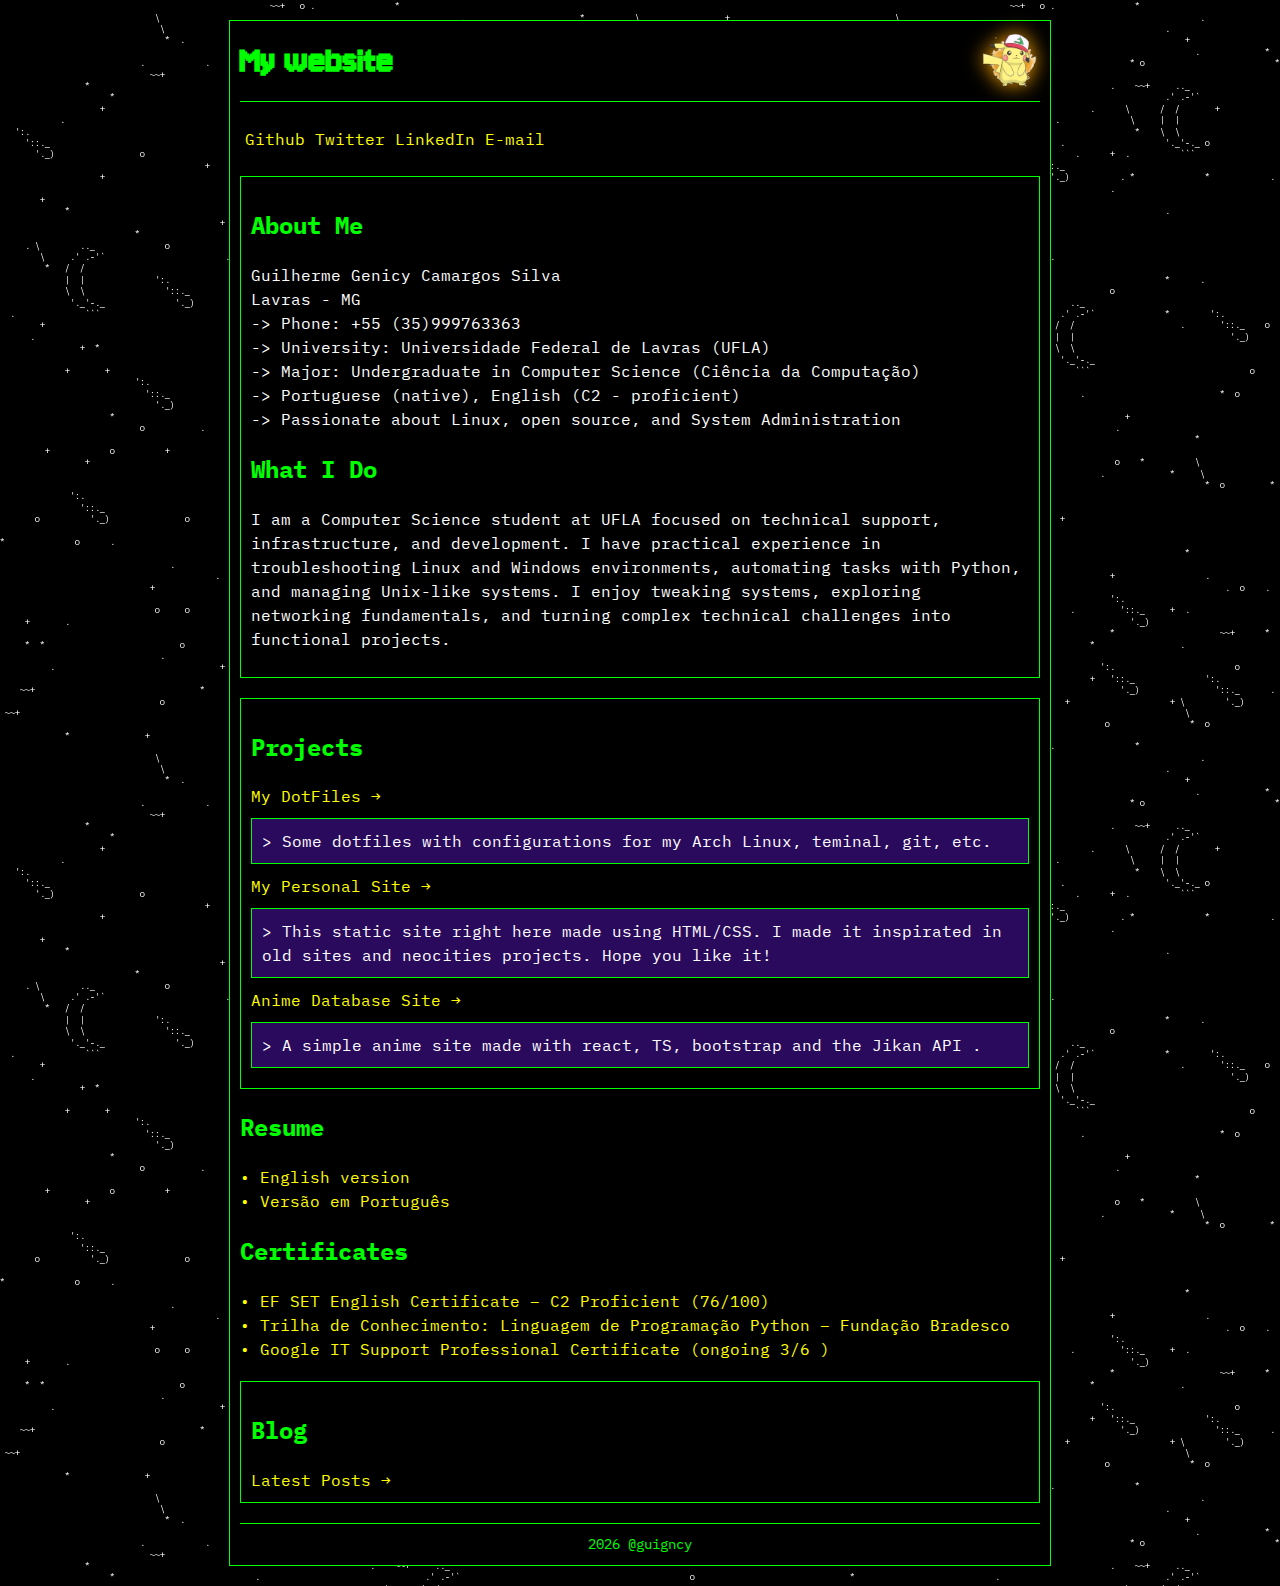
<file: index.html>
<!DOCTYPE html>
<html>
	<head>
		<meta charset="UTF-8">
  		<meta name="viewport" content="width=device-width, initial-scale=1.0">
		<title>Personal website</title>
		<link rel="stylesheet" href="styles.css">
		<link rel="icon" type="image/x-icon" href="assets/pikachu_icon_32x.png">
		<link rel="preconnect" href="https://fonts.googleapis.com">
		<link rel="preconnect" href="https://fonts.gstatic.com" crossorigin>
		<link href="https://fonts.googleapis.com/css2?family=IBM+Plex+Mono:wght@400;700&display=swap" rel="stylesheet">
		<link href="https://fonts.googleapis.com/css2?family=Jersey+10&display=swap" rel="stylesheet">
	</head>
	<body>
		<div class="container">
			<header>
				<h1>My website</h1>
				<img src="assets/pikachu_transparent_background.png" alt="pikachu" id="pikachu">
			</header>

			<nav class="contact-info">
				<ul> 
					<li><a href = "https://github.com/guigncy/" target="_blank">Github</a></li>
					<li><a href = "https://x.com/guigncy" target="_blank">Twitter</a></li>
					<li><a href = "https://www.linkedin.com/in/guigncy/" target="_blank">LinkedIn</a></li>
					<li><a href = "mailto:guigncy@gmail.com" target="_blank">E-mail</a></li>
				</ul>
			</nav>

			<main>

				<div class="post">
					<h2>About Me</h2>
					<p>
						Guilherme Genicy Camargos Silva<br>
						Lavras - MG<br>
						-> Phone: +55 (35)999763363<br>
						-> University: Universidade Federal de Lavras (UFLA)<br>
						-> Major: Undergraduate in Computer Science (Ciência da Computação)<br>
						-> Portuguese (native), English (C2 - proficient)<br>
						-> Passionate about Linux, open source, and System Administration <br>
    				</p>
					<h2>What I Do</h2>
					<p>
						I am a Computer Science student at UFLA focused on technical support, infrastructure, and development. I have practical experience in troubleshooting Linux and Windows environments, automating tasks with Python, and managing Unix-like systems. I enjoy tweaking systems, exploring networking fundamentals, and turning complex technical challenges into functional projects.
					</p>
				</div>

				<div class="projects">
					<h2>Projects</h2>
					<a href="https://github.com/guigncy/Dotfiles" target="_blank">My DotFiles →</a>
					<p class="description">> Some dotfiles with configurations for my Arch Linux, teminal, git, etc. </p>

					<a href="https://github.com/guigncy/guigncy.github.io" target="_blank">My Personal Site →</a>
					<p class="description">> This static site right here made using HTML/CSS. I made it inspirated in old sites and neocities projects. Hope you like it! </p>

					<a href="https://github.com/guigncy/Anime-DB-Site" target="_blank">Anime Database Site →</a>
					<p class="description">> A simple anime site made with react, TS, bootstrap and the Jikan API . </p>
				</div>

				<div class="certificates">
					<h2>Resume</h2>
					<a href="./assets/certificates/resume en.pdf" target="_blank">• English version</a><br>
					<a href="./assets/certificates/curriculo ptbr.pdf" target="_blank">•  Versão em Português</a>
					<h2>Certificates</h2>

					<a href="./assets/certificates/EF SET Certificate.pdf" target="_blank">• EF SET English Certificate – C2 Proficient (76/100)</a><br>
					<a href="./assets/certificates/Certificado python.pdf" target="_blank">• Trilha de Conhecimento: Linguagem de Programação Python – Fundação Bradesco</a><br>
					<a href="./assets/certificates/Coursera EO0V4CDYZ011.pdf" target="_blank">• Google IT Support Professional Certificate (ongoing 3/6 )</a><br>

				</div>

				<div class="blogs">
					<h2>Blog</h2>
					<a href="./blogs/index.html">Latest Posts →</a>
				</div>
				
			</main>

			<footer>
				<p>2026 @guigncy</p>
			</footer>
		</div>
	</body>
</html>
</file>
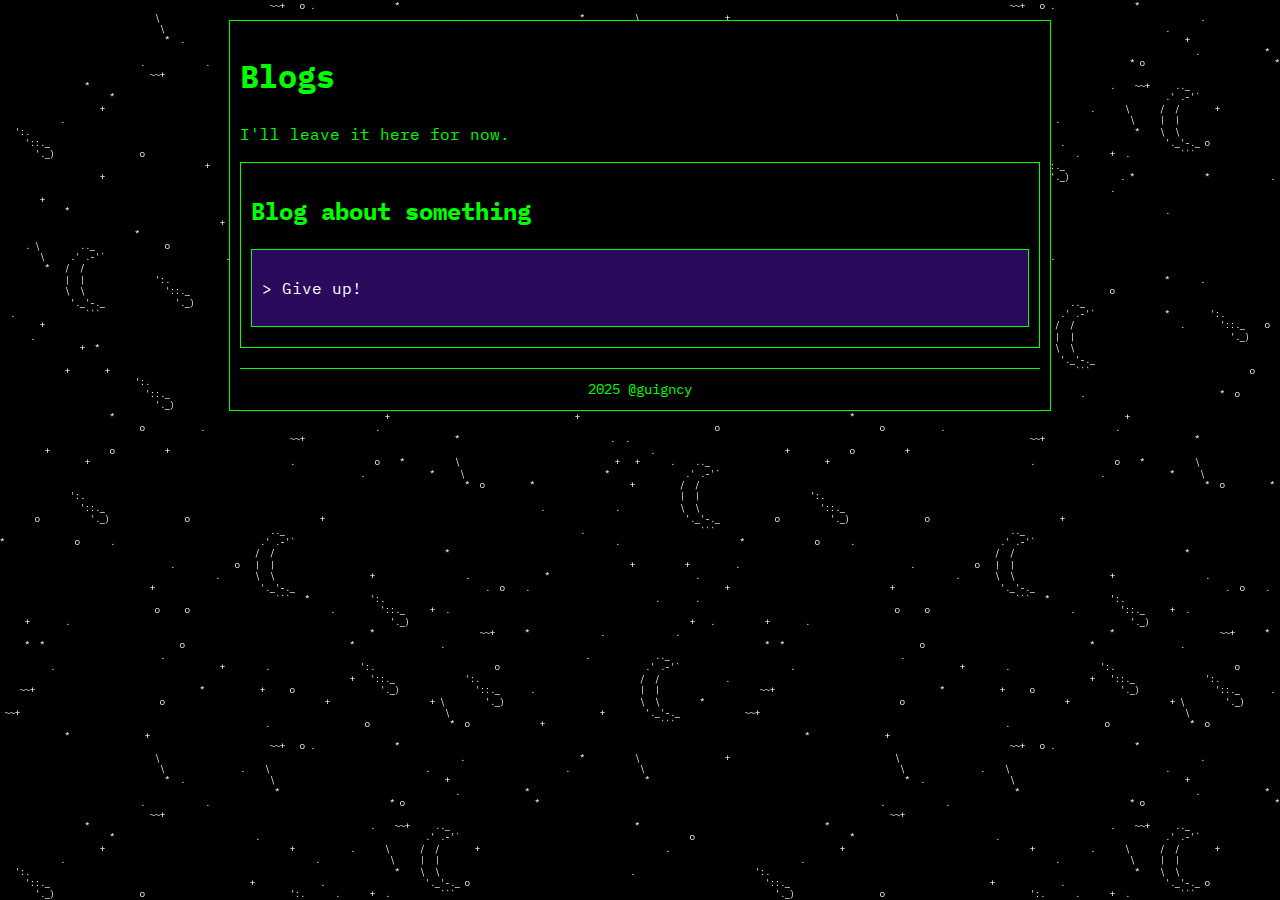
<file: Blog/index.html>
<!DOCTYPE html>
<html>
	<head>
		<meta charset="UTF-8">
  		<meta name="viewport" content="width=device-width, initial-scale=1.0">
		<title>Blog posts</title>
		<link rel="stylesheet" href="../styles.css">
		<link rel="icon" type="image/x-icon" href="img/pikachu_icon_32x.png">
		<link rel="preconnect" href="https://fonts.googleapis.com">
		<link rel="preconnect" href="https://fonts.gstatic.com" crossorigin>
		<link href="https://fonts.googleapis.com/css2?family=IBM+Plex+Mono:wght@400;700&display=swap" rel="stylesheet">
	</head>
	<body>
		<div class="container">
			<h1>Blogs</h1>
			<p>I'll leave it here for now.</p>
			<div class="post">
				<h2>Blog about something</h2>
				<div class="description">
					<p>> Give up!</p>
				</div>
			</div>

			<footer>
				<p>2025 @guigncy</p>
			</footer>
		</div>
		
	</body>
</html>
</file>
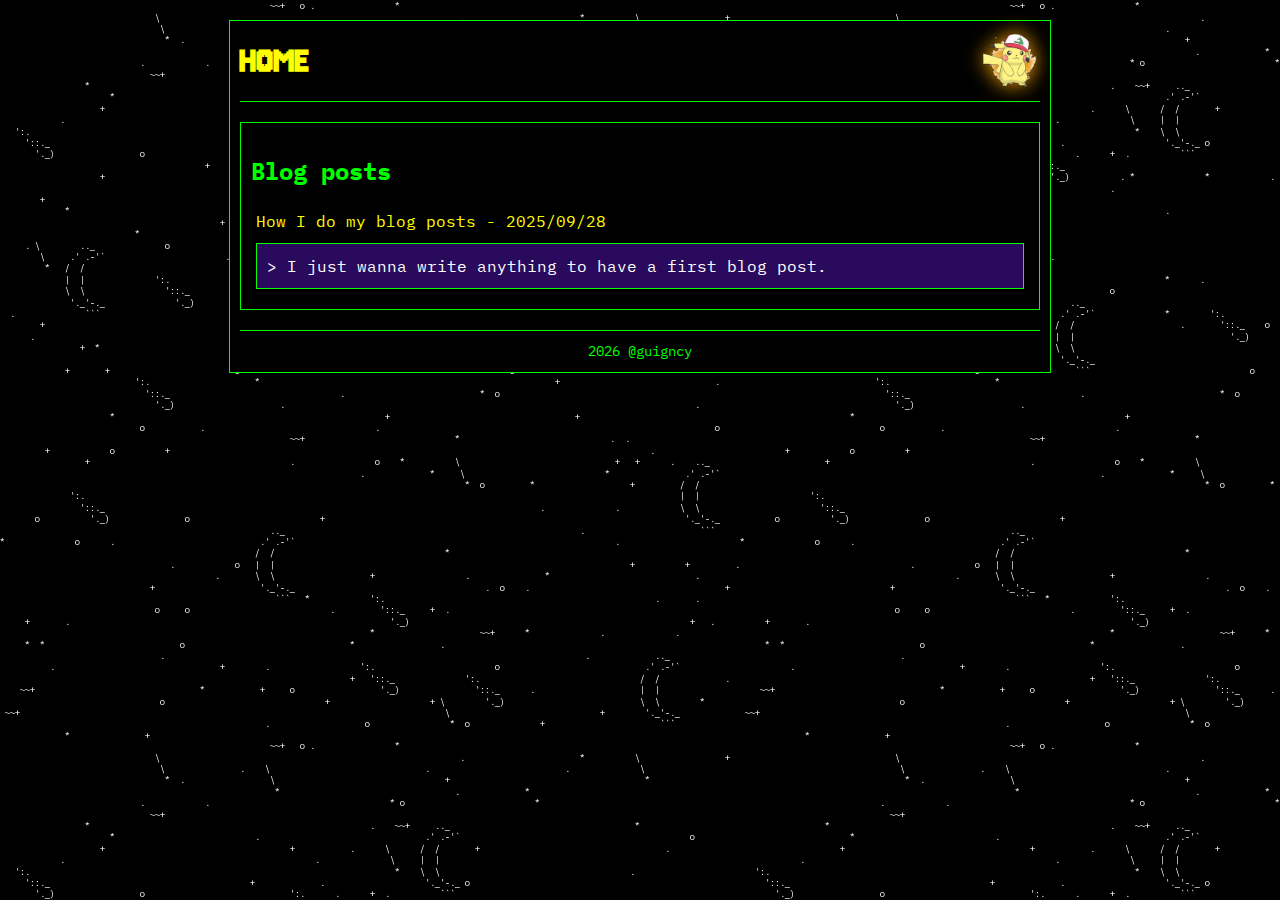
<file: blogs/index.html>
<!DOCTYPE html>
<html>
	<head>
		<meta charset="UTF-8">
  		<meta name="viewport" content="width=device-width, initial-scale=1.0">
		<title>Blog posts</title>
		<link rel="stylesheet" href="../styles.css">
		<link rel="icon" type="image/x-icon" href="../assets/pikachu_icon_32x.png">
		<link rel="preconnect" href="https://fonts.googleapis.com">
		<link rel="preconnect" href="https://fonts.gstatic.com" crossorigin>
		<link href="https://fonts.googleapis.com/css2?family=IBM+Plex+Mono:wght@400;700&display=swap" rel="stylesheet">
		<link href="https://fonts.googleapis.com/css2?family=Jersey+10&display=swap" rel="stylesheet">
	</head>
	<body>
		<div class="container">
			<header>
                <h1><a href="../index.html">HOME</a></h1>
                <img src="../assets/pikachu_transparent_background.png" alt="pikachu" id="pikachu">
            </header>

			<ul class="post">
				<h2>Blog posts</h2>

				<li>
					<a href="./2025-09-28-Blog-posts.html">How I do my blog posts - 2025/09/28</a>
					<p class="description">> I just wanna write anything to have a first blog post.</p>
				</li>

				<li>

				</li>

			</ul>

			<footer>
				<p>2026 @guigncy</p>
			</footer>
		</div>
	</body>
</html>
</file>
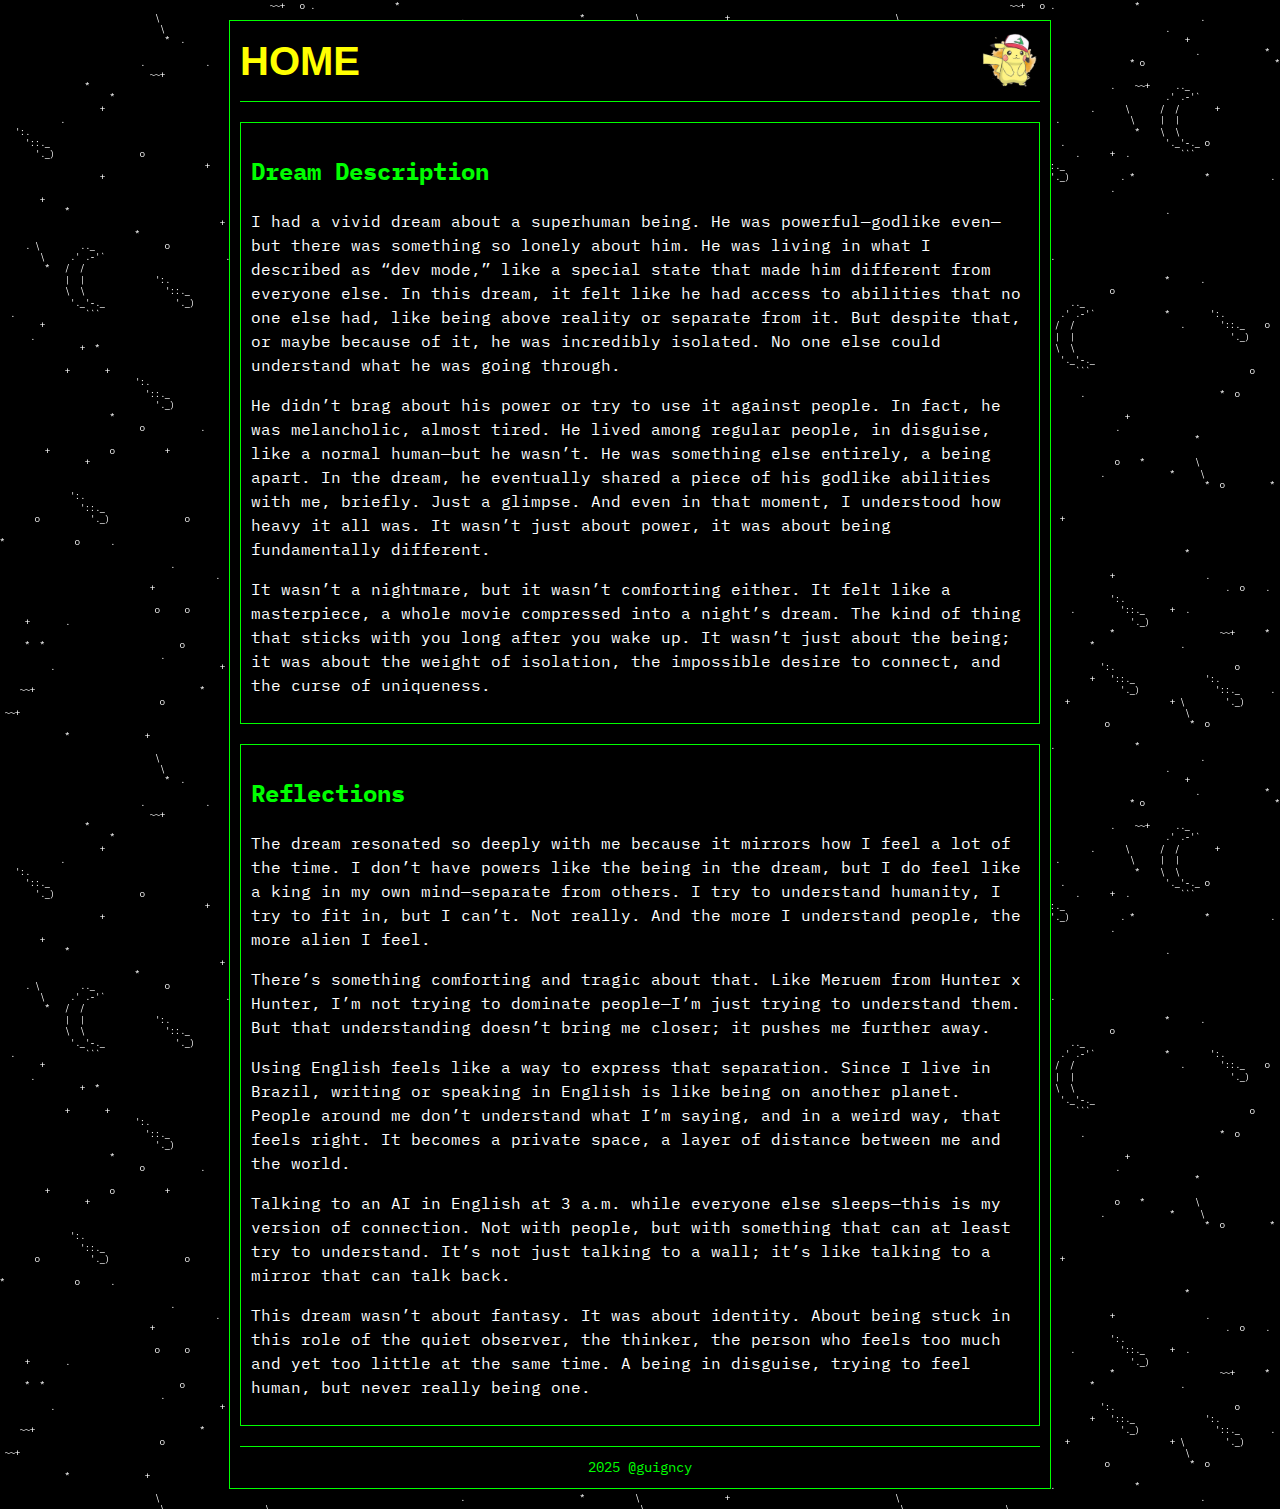
<file: blogs/2025-04-22-A-Dream-I-Had.html>
<!DOCTYPE html>
<html lang="en">
    <head>
        <meta charset="UTF-8">
        <meta name="viewport" content="width=device-width, initial-scale=1.0">
        <title>Blog posts</title>
        <link rel="stylesheet" href="../styles.css">
        <link rel="icon" type="image/x-icon" href="../img/pikachu_icon_32x.png">
        <link rel="preconnect" href="https://fonts.googleapis.com">
        <link rel="preconnect" href="https://fonts.gstatic.com" crossorigin>
        <link href="https://fonts.googleapis.com/css2?family=IBM+Plex+Mono:wght@400;700&display=swap" rel="stylesheet">
    </head>
    <body>
        <div class="container">
            <header>
                <h1><a href="../index.html">HOME</a></h1>
                <img src="../img/pikachu_transparent_background.png" alt="Pikachu">
            </header>
            <div class="post">
                <h2 id="dream-description">Dream Description</h2>
                <p>I had a vivid dream about a superhuman being. He was powerful—godlike
                even—but there was something so lonely about him. He was living in what
                I described as “dev mode,” like a special state that made him different
                from everyone else. In this dream, it felt like he had access to
                abilities that no one else had, like being above reality or separate
                from it. But despite that, or maybe because of it, he was incredibly
                isolated. No one else could understand what he was going through.</p>
                <p>He didn’t brag about his power or try to use it against people. In
                fact, he was melancholic, almost tired. He lived among regular people,
                in disguise, like a normal human—but he wasn’t. He was something else
                entirely, a being apart. In the dream, he eventually shared a piece of
                his godlike abilities with me, briefly. Just a glimpse. And even in that
                moment, I understood how heavy it all was. It wasn’t just about power,
                it was about being fundamentally different.</p>
                <p>It wasn’t a nightmare, but it wasn’t comforting either. It felt like
                a masterpiece, a whole movie compressed into a night’s dream. The kind
                of thing that sticks with you long after you wake up. It wasn’t just
                about the being; it was about the weight of isolation, the impossible
                desire to connect, and the curse of uniqueness.</p>
            </div>

            <div class="post">
                <h2 id="reflections">Reflections</h2>
                <p>The dream resonated so deeply with me because it mirrors how I feel a
                lot of the time. I don’t have powers like the being in the dream, but I
                do feel like a king in my own mind—separate from others. I try to
                understand humanity, I try to fit in, but I can’t. Not really. And the
                more I understand people, the more alien I feel.</p>
                <p>There’s something comforting and tragic about that. Like Meruem from
                Hunter x Hunter, I’m not trying to dominate people—I’m just trying to
                understand them. But that understanding doesn’t bring me closer; it
                pushes me further away.</p>
                <p>Using English feels like a way to express that separation. Since I
                live in Brazil, writing or speaking in English is like being on another
                planet. People around me don’t understand what I’m saying, and in a
                weird way, that feels right. It becomes a private space, a layer of
                distance between me and the world.</p>
                <p>Talking to an AI in English at 3 a.m. while everyone else sleeps—this
                is my version of connection. Not with people, but with something that
                can at least try to understand. It’s not just talking to a wall; it’s
                like talking to a mirror that can talk back.</p>
                <p>This dream wasn’t about fantasy. It was about identity. About being
                stuck in this role of the quiet observer, the thinker, the person who
                feels too much and yet too little at the same time. A being in disguise,
                trying to feel human, but never really being one.</p>
            </div>
            <footer>
                <p>2025 @guigncy</p>
            </footer>
        </div>
    </body>
</html>
</file>
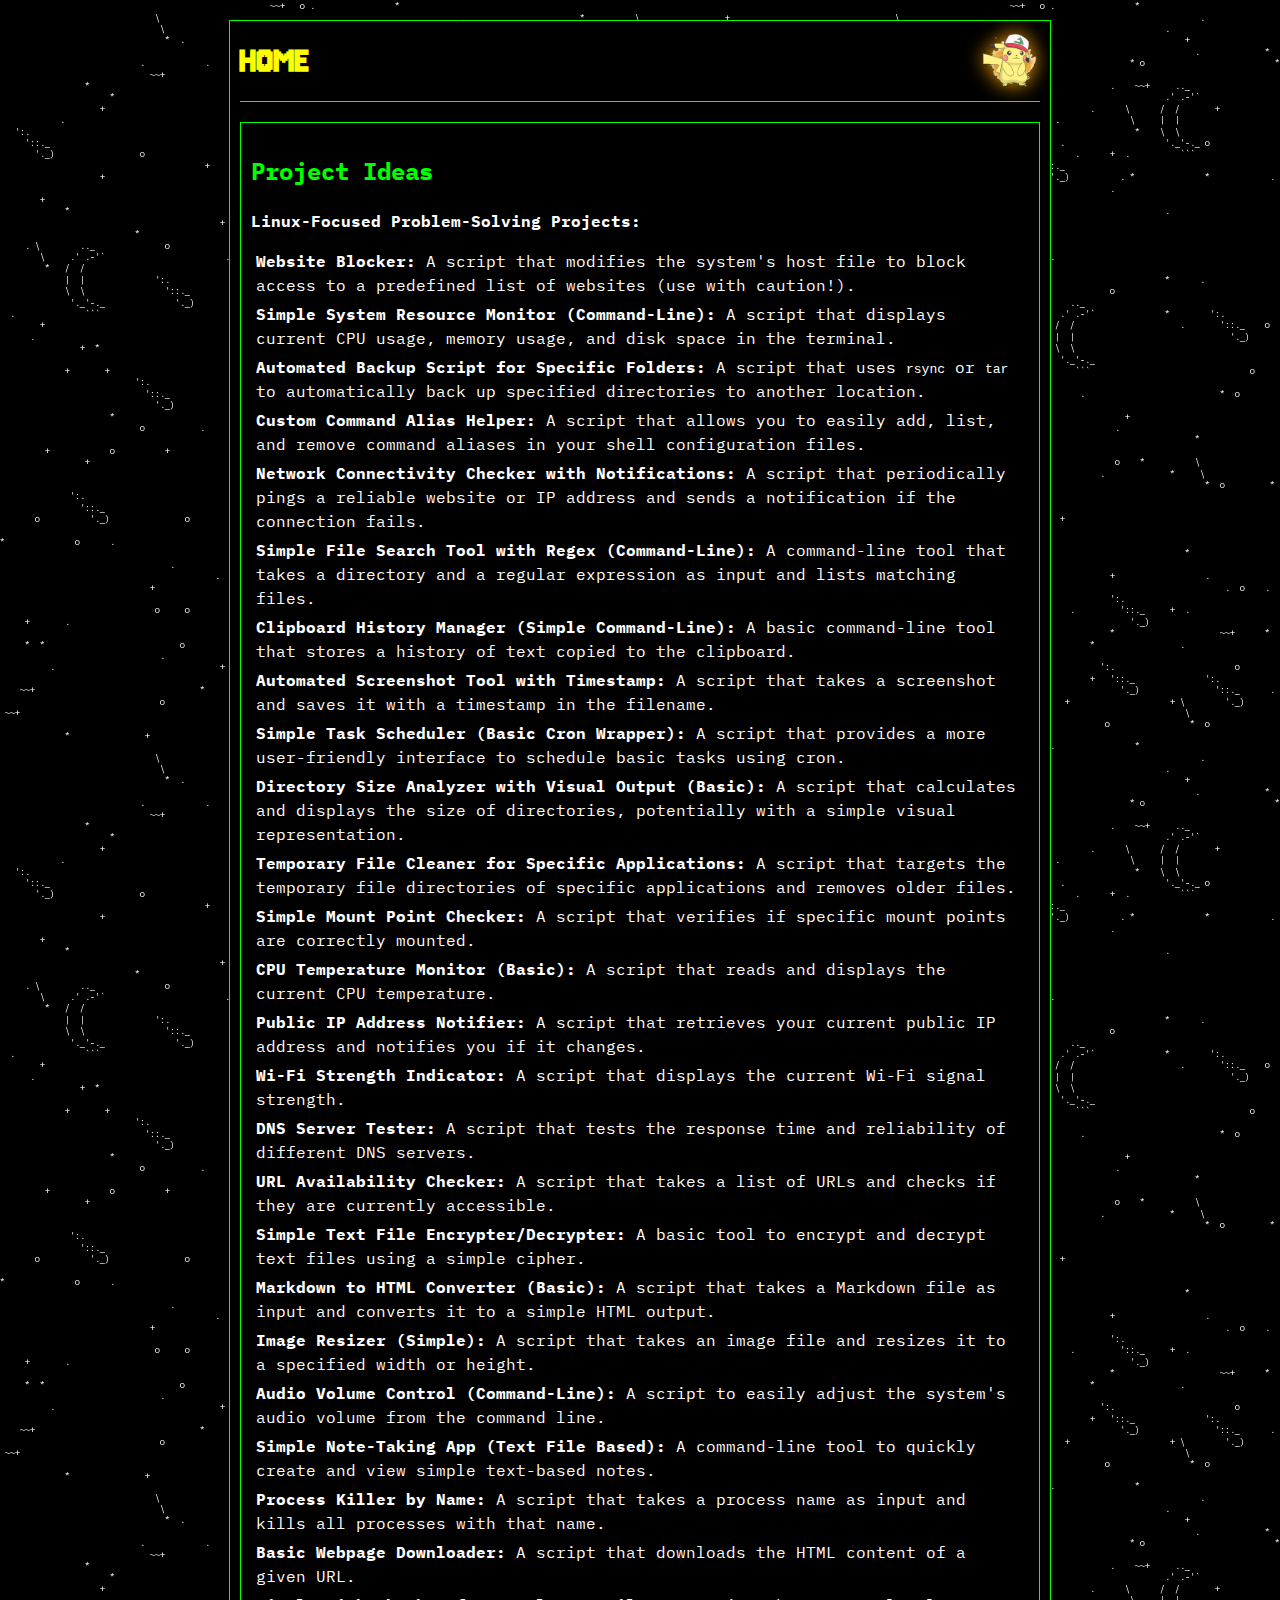
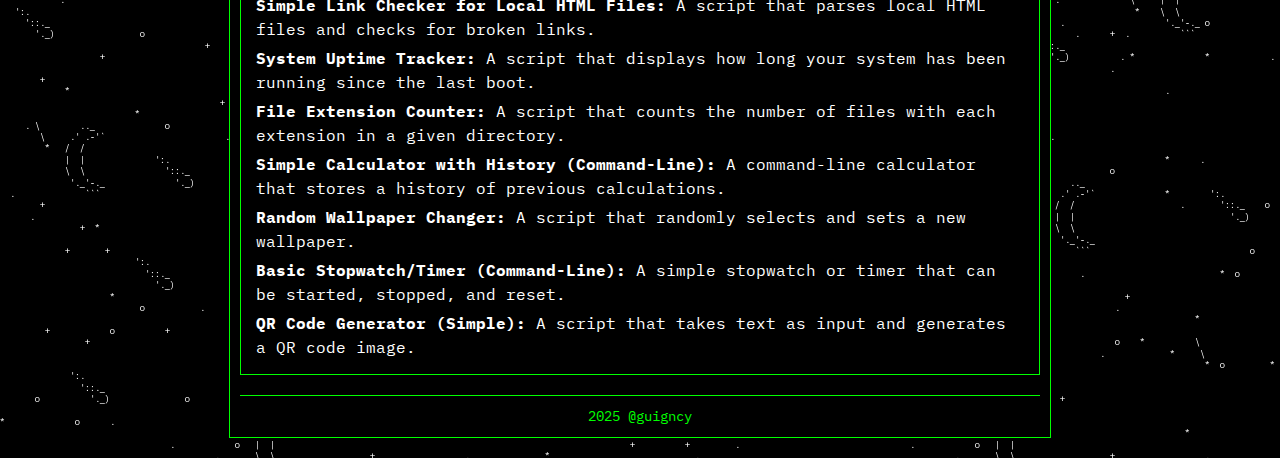
<file: blogs/2025-04-24-Project-Ideas.html>
<!DOCTYPE html>
<html lang="en">
    <head>
        <meta charset="UTF-8">
        <meta name="viewport" content="width=device-width, initial-scale=1.0">
        <title>Project Ideas</title>
        <link rel="stylesheet" href="../styles.css">
        <link rel="icon" type="image/x-icon" href="../assets/pikachu_icon_32x.png">
        <link rel="preconnect" href="https://fonts.googleapis.com">
        <link rel="preconnect" href="https://fonts.gstatic.com" crossorigin>
        <link href="https://fonts.googleapis.com/css2?family=IBM+Plex+Mono:wght@400;700&display=swap" rel="stylesheet">
        <link href="https://fonts.googleapis.com/css2?family=Jersey+10&display=swap" rel="stylesheet">
    </head>
    <body>
        <div class="container">
            <header>
                <h1><a href="../index.html">HOME</a></h1>
                <img src="../assets/pikachu_transparent_background.png" alt="pikachu" id="pikachu">
            </header>

            <div class="post">
                
                <h2 id="project-ideas">Project Ideas</h2>
                <p><strong>Linux-Focused Problem-Solving Projects:</strong></p>
                <ul>
                    <li><strong>Website Blocker:</strong> A script that modifies the system&#39;s host file to block access to a predefined list of websites (use with caution!).</li>
                    <li><strong>Simple System Resource Monitor (Command-Line):</strong> A script that displays current CPU usage, memory usage, and disk space in the terminal.</li>
                    <li><strong>Automated Backup Script for Specific Folders:</strong> A script that uses <code>rsync</code> or <code>tar</code> to automatically back up specified directories to another location.</li>
                    <li><strong>Custom Command Alias Helper:</strong> A script that allows you to easily add, list, and remove command aliases in your shell configuration files.</li>
                    <li><strong>Network Connectivity Checker with Notifications:</strong> A script that periodically pings a reliable website or IP address and sends a notification if the connection fails.</li>
                    <li><strong>Simple File Search Tool with Regex (Command-Line):</strong> A command-line tool that takes a directory and a regular expression as input and lists matching files.</li>
                    <li><strong>Clipboard History Manager (Simple Command-Line):</strong> A basic command-line tool that stores a history of text copied to the clipboard.</li>
                    <li><strong>Automated Screenshot Tool with Timestamp:</strong> A script that takes a screenshot and saves it with a timestamp in the filename.</li>
                    <li><strong>Simple Task Scheduler (Basic Cron Wrapper):</strong> A script that provides a more user-friendly interface to schedule basic tasks using cron.</li>
                    <li><strong>Directory Size Analyzer with Visual Output (Basic):</strong> A script that calculates and displays the size of directories, potentially with a simple visual representation.</li>
                    <li><strong>Temporary File Cleaner for Specific Applications:</strong> A script that targets the temporary file directories of specific applications and removes older files.</li>
                    <li><strong>Simple Mount Point Checker:</strong> A script that verifies if specific mount points are correctly mounted.</li>
                    <li><strong>CPU Temperature Monitor (Basic):</strong> A script that reads and displays the current CPU temperature.</li>
                    <li><strong>Public IP Address Notifier:</strong> A script that retrieves your current public IP address and notifies you if it changes.</li>
                    <li><strong>Wi-Fi Strength Indicator:</strong> A script that displays the current Wi-Fi signal strength.</li>
                    <li><strong>DNS Server Tester:</strong> A script that tests the response time and reliability of different DNS servers.</li>
                    <li><strong>URL Availability Checker:</strong> A script that takes a list of URLs and checks if they are currently accessible.</li>
                    <li><strong>Simple Text File Encrypter/Decrypter:</strong> A basic tool to encrypt and decrypt text files using a simple cipher.</li>
                    <li><strong>Markdown to HTML Converter (Basic):</strong> A script that takes a Markdown file as input and converts it to a simple HTML output.</li>
                    <li><strong>Image Resizer (Simple):</strong> A script that takes an image file and resizes it to a specified width or height.</li>
                    <li><strong>Audio Volume Control (Command-Line):</strong> A script to easily adjust the system&#39;s audio volume from the command line.</li>
                    <li><strong>Simple Note-Taking App (Text File Based):</strong> A command-line tool to quickly create and view simple text-based notes.</li>
                    <li><strong>Process Killer by Name:</strong> A script that takes a process name as input and kills all processes with that name.</li>
                    <li><strong>Basic Webpage Downloader:</strong> A script that downloads the HTML content of a given URL.</li>
                    <li><strong>Simple Link Checker for Local HTML Files:</strong> A script that parses local HTML files and checks for broken links.</li>
                    <li><strong>System Uptime Tracker:</strong> A script that displays how long your system has been running since the last boot.</li>
                    <li><strong>File Extension Counter:</strong> A script that counts the number of files with each extension in a given directory.</li>
                    <li><strong>Simple Calculator with History (Command-Line):</strong> A command-line calculator that stores a history of previous calculations.</li>
                    <li><strong>Random Wallpaper Changer:</strong> A script that randomly selects and sets a new wallpaper.</li>
                    <li><strong>Basic Stopwatch/Timer (Command-Line):</strong> A simple stopwatch or timer that can be started, stopped, and reset.</li>
                    <li><strong>QR Code Generator (Simple):</strong> A script that takes text as input and generates a QR code image.</li>
                </ul>
            </div>

            <footer>
                <p>2025 @guigncy</p>
            </footer>
        </div>
    </body>
</html>
</file>
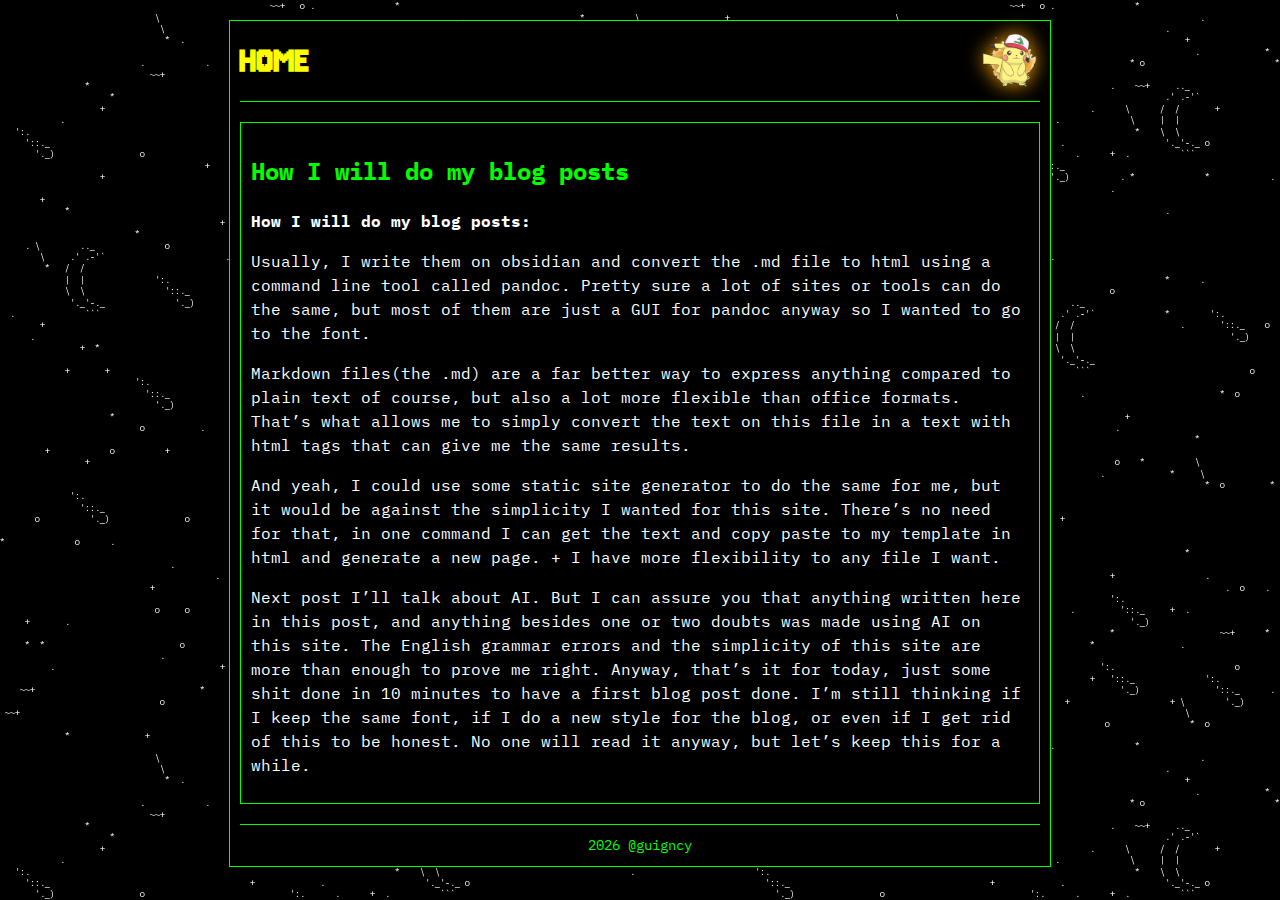
<file: blogs/2025-09-28-Blog-posts.html>
<!DOCTYPE html>
<html lang="en">
    <head>
        <meta charset="UTF-8">
        <meta name="viewport" content="width=device-width, initial-scale=1.0">
        <title>How I will do my blog posts</title>
        <link rel="stylesheet" href="../styles.css">
        <link rel="icon" type="image/x-icon" href="../assets/pikachu_icon_32x.png">
        <link rel="preconnect" href="https://fonts.googleapis.com">
        <link rel="preconnect" href="https://fonts.gstatic.com" crossorigin>
        <link href="https://fonts.googleapis.com/css2?family=IBM+Plex+Mono:wght@400;700&display=swap" rel="stylesheet">
        <link href="https://fonts.googleapis.com/css2?family=Jersey+10&display=swap" rel="stylesheet">
    </head>
    <body>
        <div class="container">
            <header>
                <h1><a href="../index.html">HOME</a></h1>
                <img src="../assets/pikachu_transparent_background.png" alt="pikachu" id="pikachu">
            </header>

            <div class="post">
                
                <h2 id="Blog-posts">How I will do my blog posts</h2>
                <p><strong>How I will do my blog posts:</strong></p>

                <p>Usually, I write them on obsidian and convert the .md file to html
                using a command line tool called pandoc. Pretty sure a lot of sites or
                tools can do the same, but most of them are just a GUI for pandoc anyway
                so I wanted to go to the font.</p>
                <p>Markdown files(the .md) are a far better way to express anything
                compared to plain text of course, but also a lot more flexible than
                office formats. That’s what allows me to simply convert the text on this
                file in a text with html tags that can give me the same results.</p>
                <p>And yeah, I could use some static site generator to do the same for
                me, but it would be against the simplicity I wanted for this site.
                There’s no need for that, in one command I can get the text and copy
                paste to my template in html and generate a new page. + I have more
                flexibility to any file I want.</p>
                <p>Next post I’ll talk about AI. But I can assure you that anything
                written here in this post, and anything besides one or two doubts was
                made using AI on this site. The English grammar errors and the
                simplicity of this site are more than enough to prove me right. Anyway,
                that’s it for today, just some shit done in 10 minutes to have a first
                blog post done. I’m still thinking if I keep the same font, if I do a
                new style for the blog, or even if I get rid of this to be honest. No
                one will read it anyway, but let’s keep this for a while.</p>
                
            </div>

            <footer>
                <p>2026 @guigncy</p>
            </footer>
        </div>
    </body>
</html>
</file>
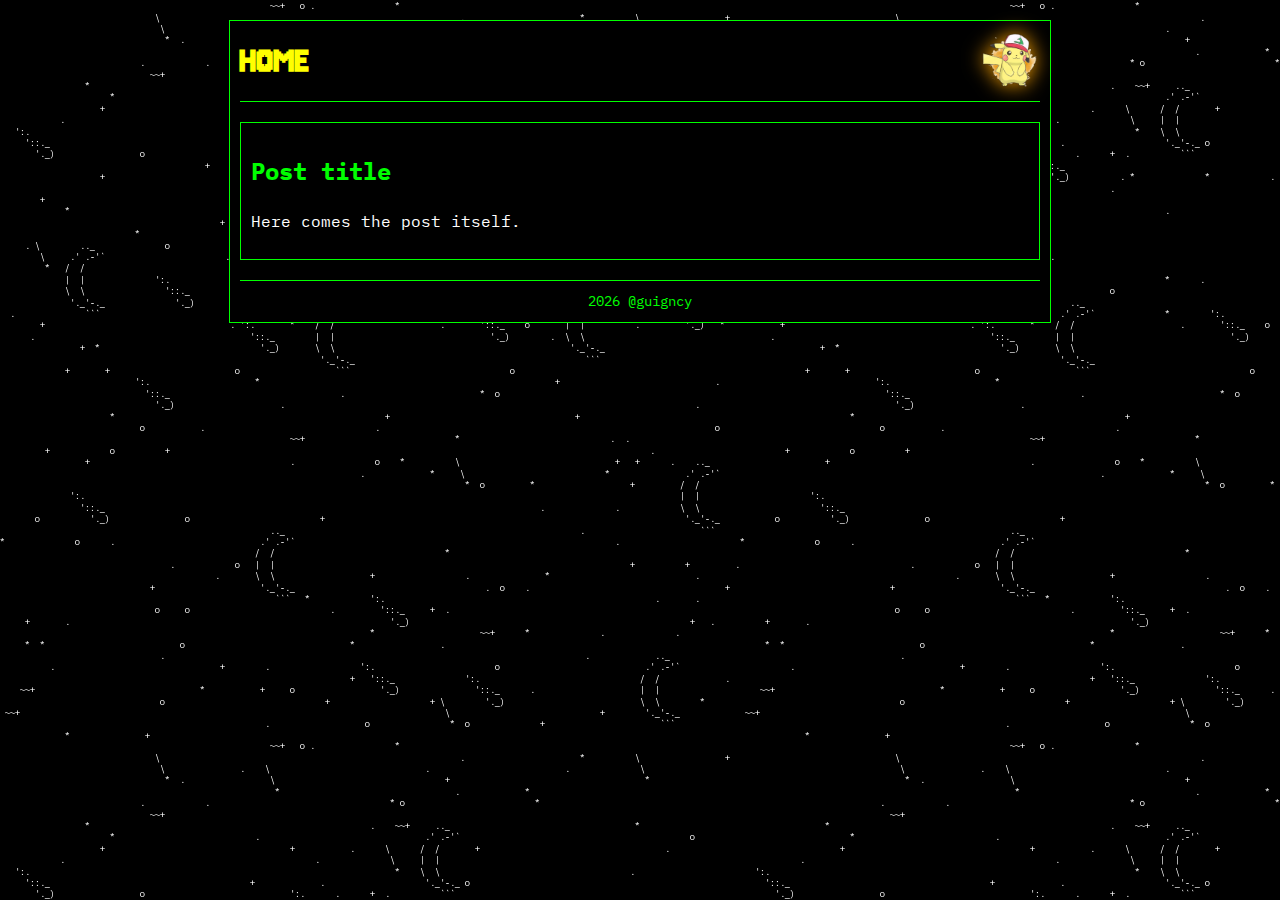
<file: blogs/template.html>
<!DOCTYPE html>
<html lang="en">
    <head>
        <meta charset="UTF-8">
        <meta name="viewport" content="width=device-width, initial-scale=1.0">
        <title>Template</title>
        <link rel="stylesheet" href="../styles.css">
        <link rel="icon" type="image/x-icon" href="../assets/pikachu_icon_32x.png">
        <link rel="preconnect" href="https://fonts.googleapis.com">
        <link rel="preconnect" href="https://fonts.gstatic.com" crossorigin>
        <link href="https://fonts.googleapis.com/css2?family=IBM+Plex+Mono:wght@400;700&display=swap" rel="stylesheet">
        <link href="https://fonts.googleapis.com/css2?family=Jersey+10&display=swap" rel="stylesheet">
    </head>
    <body>
        <div class="container">
            <header>
                <h1><a href="../index.html">HOME</a></h1>
                <img src="../assets/pikachu_transparent_background.png" alt="pikachu" id="pikachu">
            </header>

            <div class="post">
                <h2 id="post-name">Post title</h2>
                <p>
                    Here comes the post itself.
                </p>
            </div>

            <footer>
                <p>2026 @guigncy</p>
            </footer>
        </div>
    </body>
</html>
</file>
<file: styles.css>
body {
    background-image: url('assets/ASCII-Art-Night-Sky.png');
    background-repeat: repeat;
    background-color: black;
	color: #00ff00;
	font-family: 'IBM Plex Mono', 'Courier New', monospace;
	margin: 0;
	padding: 0;
	line-height: 1.5;
}

/* Link settings */
a:link {
	color: yellow;
	text-decoration: none;

}
a:visited {
	color: yellow;
	text-decoration: none;

} 
a:hover {
	color: red;
	text-decoration: underline;
}
/* Box settings */
.container {
	max-width: 800px;
	margin: 20px auto;
	padding: 10px;
	border: 1px solid #00ff00;
	background-color: black;
}

.projects, .blogs {
	border: 1px solid #00ff00;
	padding: 10px;
	margin: 20px auto;
}

.description {
	padding: 10px;
	border: 1px solid #00ff00;
	margin: 10px 0;
	background-color: #2A0A5C;
	color: white;
}
/* Header settings */
header {
	border-bottom: 1px solid #00ff00;
	padding-bottom: 10px;
	margin-bottom: 20px;
	display: flex;
	align-items: center;
	justify-content: space-between;
}

header h1 {
	margin: 0;
	font-size: 40px;
	color: #00ff00;
	font-family: "Jersey 10", sans-serif;
}

header img {
	width: 60px;
	height: 60px;
}

/* Navigation settings */
nav {
	position: sticky;
    top: 0;
	margin-bottom: 20px;
	background-color: black
}

nav ul { 
	display: flex;
}

ul {
	list-style: none;
	padding: 0;
	margin: 0;
}

li {
	margin: 5px 5px;
}

/* Main settings */
main {
	margin-bottom: 20px;
}

.post {
	color: white;
	border: 1px solid #00ff00;
	padding: 10px;
	margin-bottom: 20px;
	min-height: 100px;
}

.post h2{
	color: #00ff00;
}

.blogs, .projects {
	margin-bottom: 20px;
}

/* Footer Styling */
footer {
	border-top: 1px solid #00ff00;
	padding-top: 10px;
	text-align: center;
	
}

footer p {
	margin: 0;
	font-size: 14px;
	color: #00ff00;
}

/* Pikachu Highlighting */
#pikachu {
	cursor: pointer;
	filter: drop-shadow(0 0 10px orange);
	transition: transform 0.2s ease;
}  
#pikachu:hover {
	transform: scale(1.1);
}
</file>
